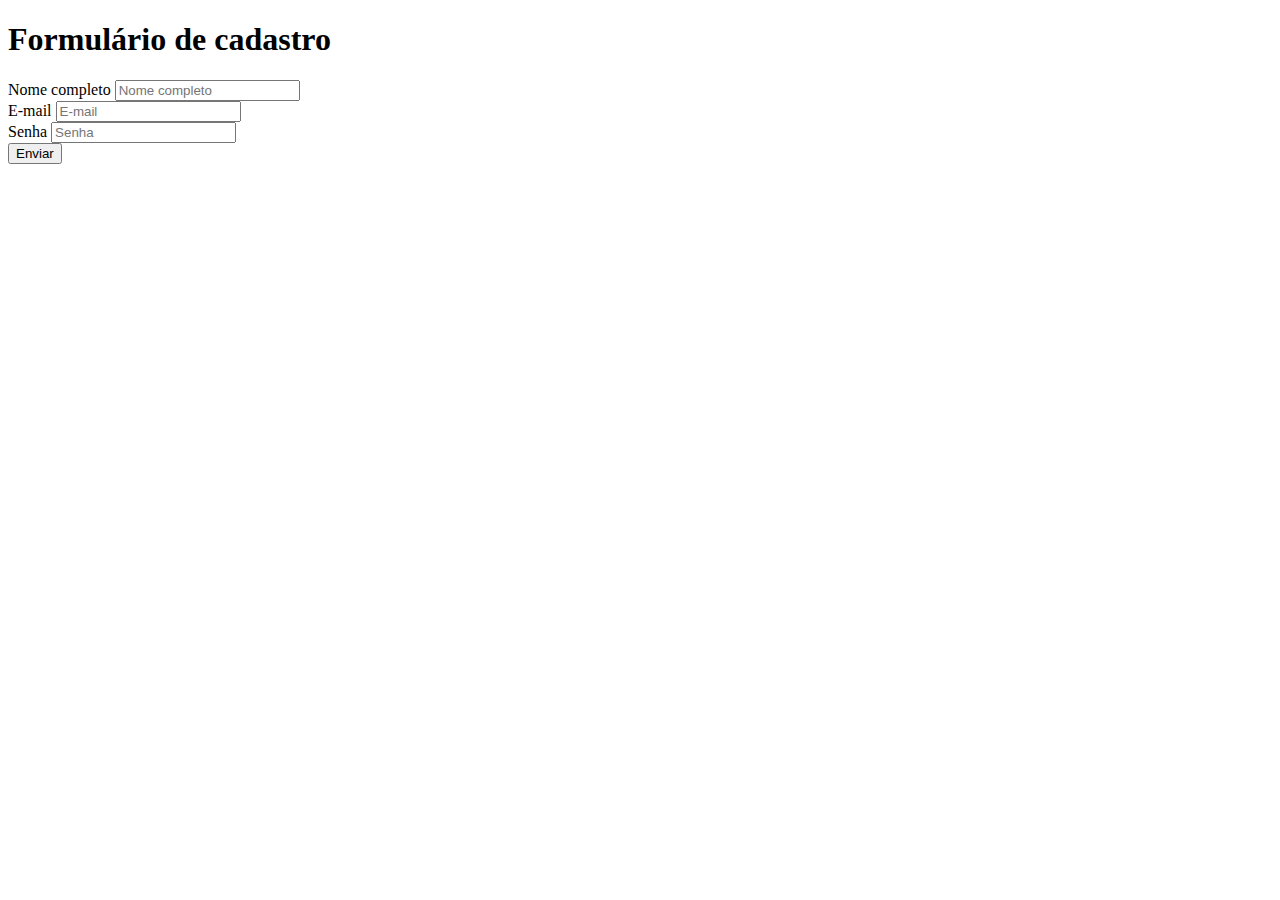
<file: index.html>
<!DOCTYPE html>
<html lang="pt-br">
<head>
    <meta charset="UTF-8">
    <meta name="viewport" content="width=device-width, initial-scale=1.0">
    <title>Formulario</title>
</head>
<body>
    <main>

        <h1>Formulário de cadastro</h1>

        <form>
            <label for="nome">Nome completo</label>
            <input placeholder="Nome completo" id="nome" type="text">
            <br>

            <label for="email">E-mail</label>
            <input placeholder="E-mail" id="email" type="email">
            <br>

            <label for="senha">Senha</label>
            <input placeholder="Senha" id="senha" type="password">
            <br>

            <button type="submit">Enviar</button>
        </form>
    </main>
</body>
</html>
</file>
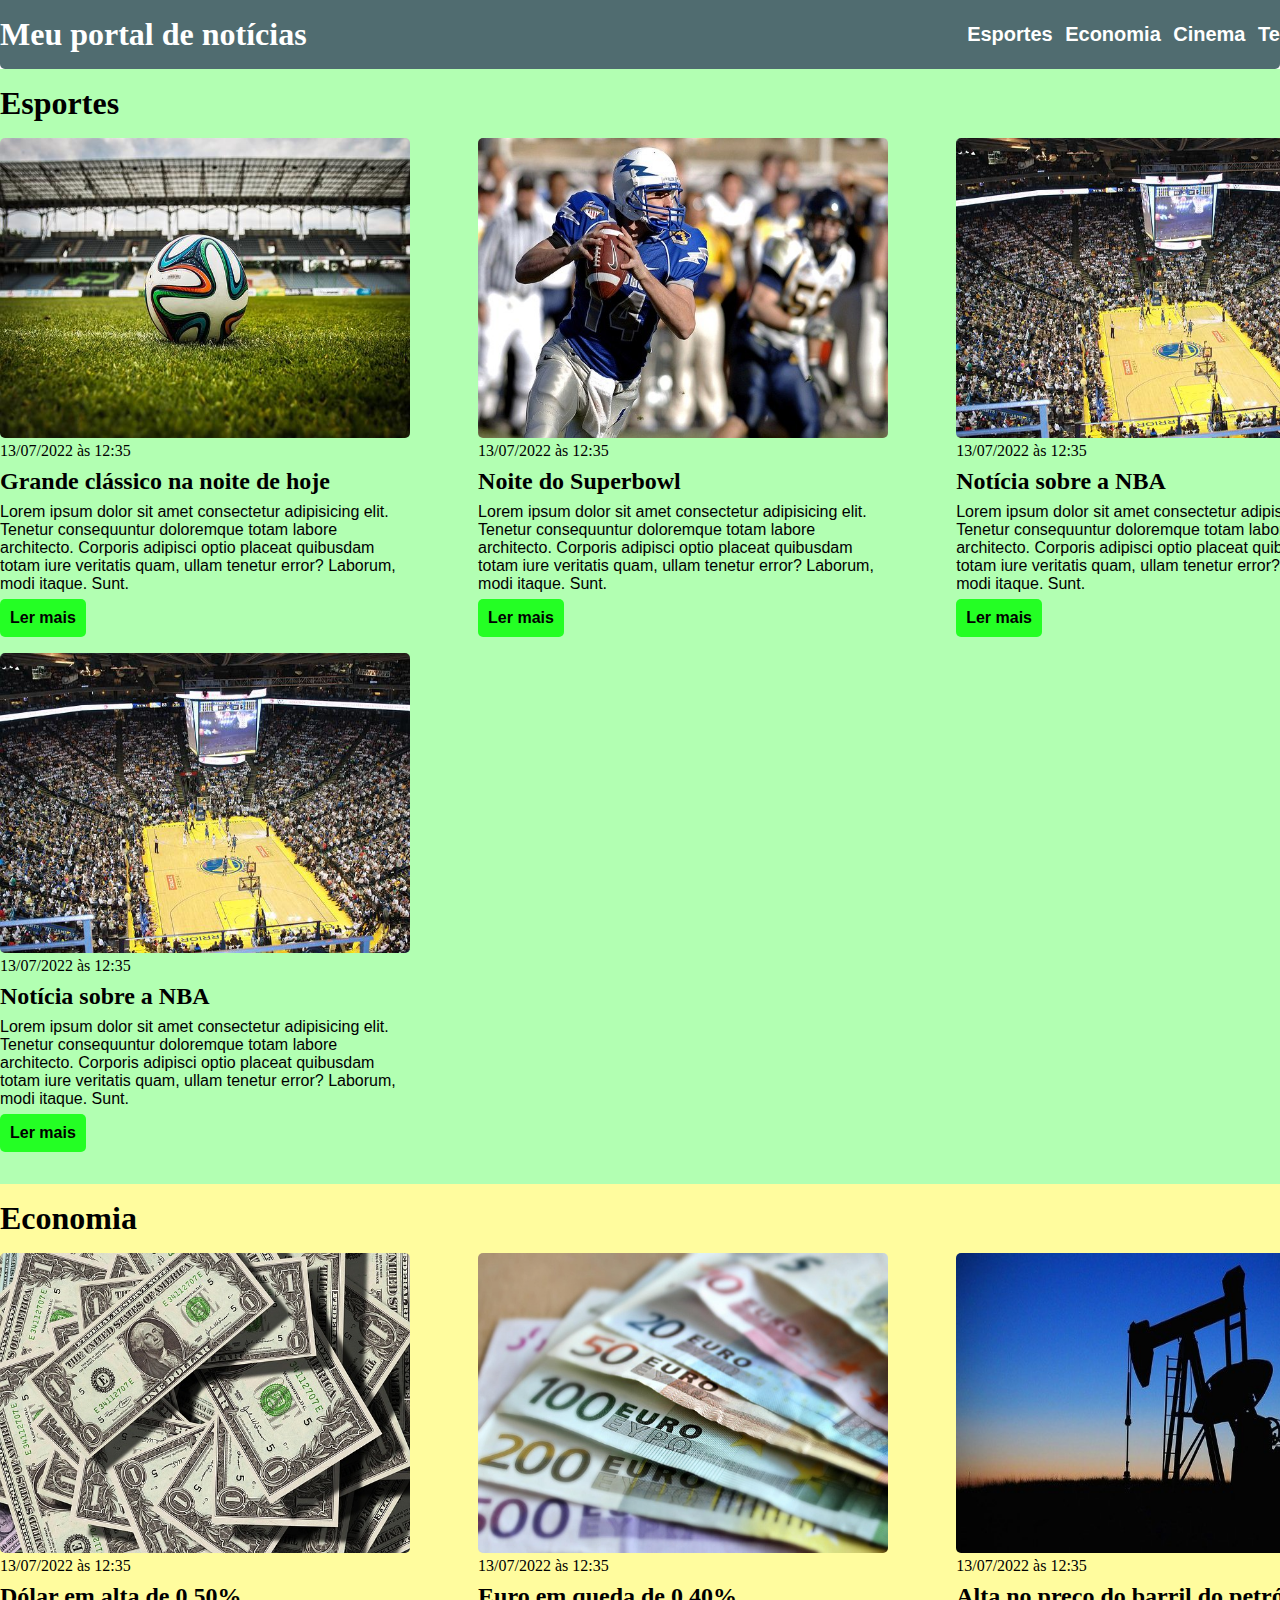
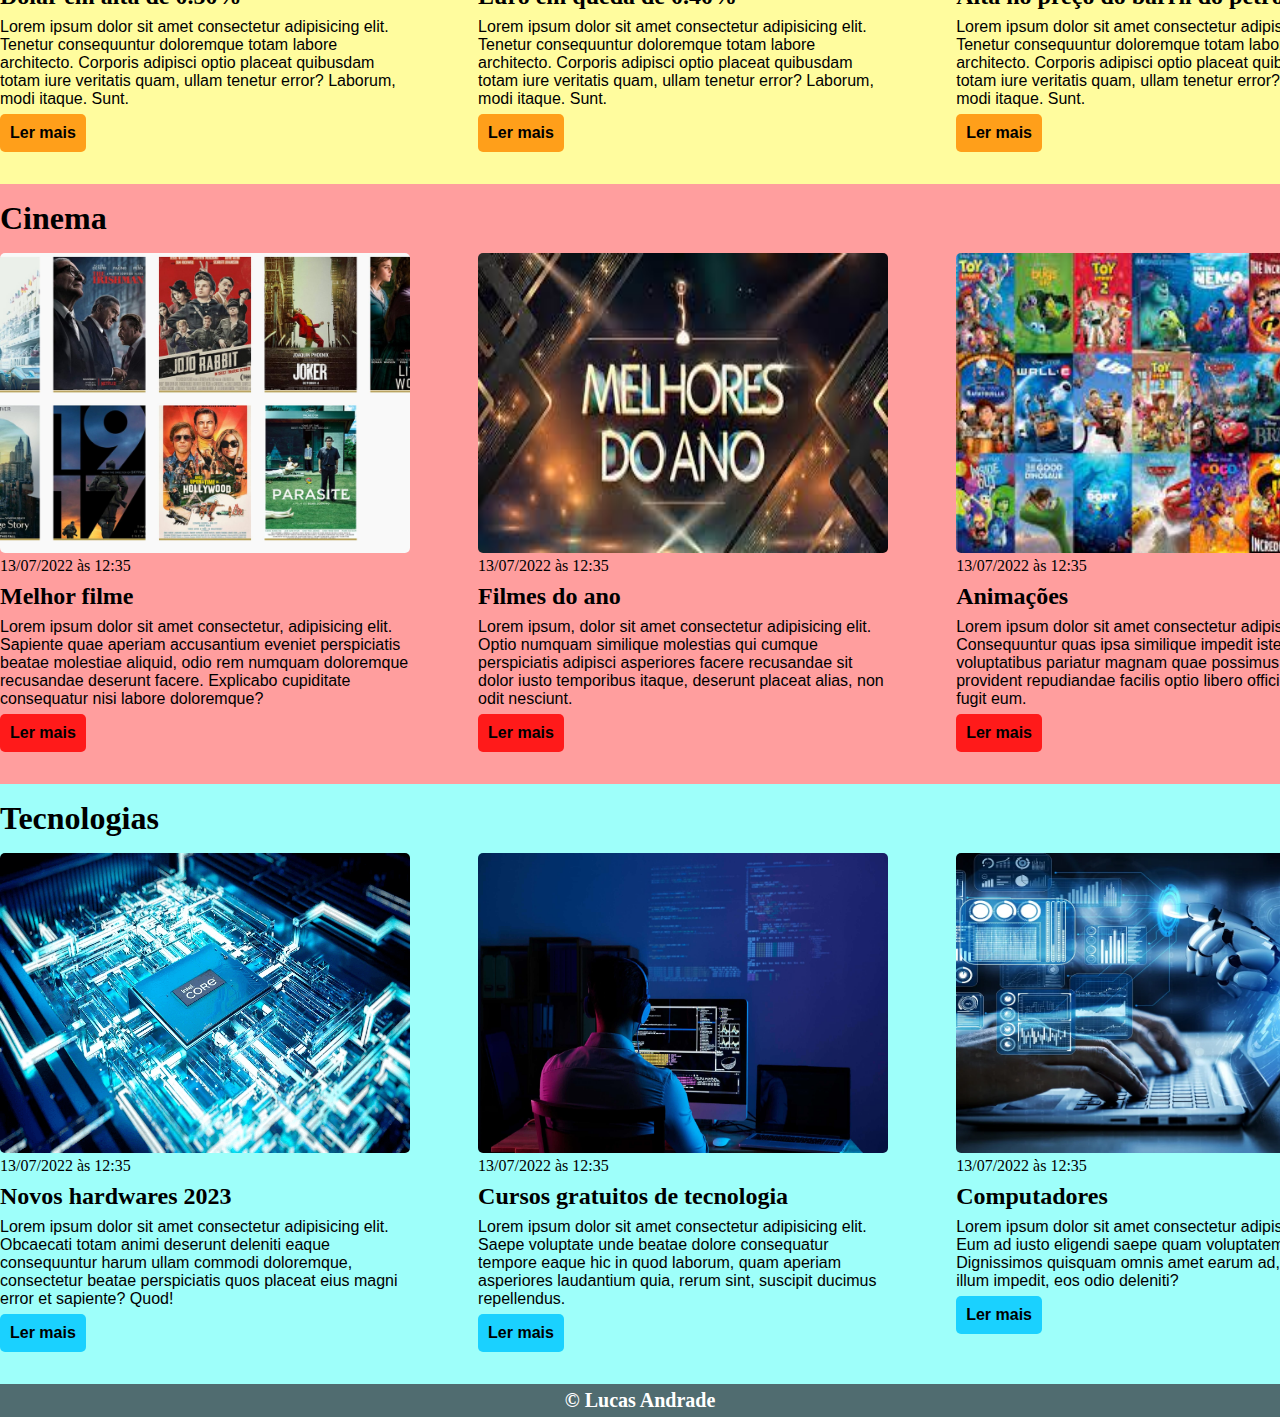
<file: Portal_noticias/index.html>
<!DOCTYPE html>
<html lang="pt-BR">
<head>
    <meta charset="UTF-8">
    <meta http-equiv="X-UA-Compatible" content="IE=edge">
    <meta name="viewport" content="width=device-width, initial-scale=1.0">
    <title>Meu portal de notícias</title>
    <link rel="stylesheet" href="./main.css" />
</head>
<body>
    <header>
        <div class="container">
            <h1>Meu portal de notícias</h1>
            <nav>
                <ul>
                    <li>
                        <a href="#esporte" title="Ir para a seção de esportes">Esportes</a>
                    </li>
                    <li>
                        <a href="#economia" title="Ir para a seção de notícias">Economia</a>
                    </li>
                    <li>
                        <a href="#cinema" title="Ir para a seção de cinema">Cinema</a>
                    </li>
                    <li>
                        <a href="#tecnologia" title="Ir para a seção de tecnologia">Tecnologia</a>
                    </li>
                </ul>
            </nav>
        </div>
    </header>
    <main>
        <section id="esporte">
            <div class="container">
                <h2>Esportes</h2>
                <div class="artigos">
                    <article>
                        <img src="./imagens/futebol.jpg" alt="Bola de futebol no gramado" />
                        <header>
                            <time class="data">13/07/2022 às 12:35</time>
                        </header>
                        <h3>Grande clássico na noite de hoje</h3>
                        <p>
                            Lorem ipsum dolor sit amet consectetur adipisicing elit. Tenetur consequuntur doloremque totam labore architecto. Corporis adipisci optio placeat quibusdam totam iure veritatis quam, ullam tenetur error? Laborum, modi itaque. Sunt.
                        </p>
                        <a href="#" title="Leia a notícia completa">Ler mais</a>
                    </article>
                    <article>
                        <img src="./imagens/futebol-americano.jpg" alt="Jogador de futebol americano correndo com a bola na mão" />
                        <header>
                            <time class="data">13/07/2022 às 12:35</time>
                        </header>
                        <h3>Noite do Superbowl</h3>
                        <p>
                            Lorem ipsum dolor sit amet consectetur adipisicing elit. Tenetur consequuntur doloremque totam labore architecto. Corporis adipisci optio placeat quibusdam totam iure veritatis quam, ullam tenetur error? Laborum, modi itaque. Sunt.
                        </p>
                        <a href="#" title="Leia a notícia completa">Ler mais</a>
                    </article>
                    <article>
                        <img src="./imagens/basquete.jpg" title="Vista aérea de uma quadra de basquete" />
                        <header>
                            <time class="data">13/07/2022 às 12:35</time>
                        </header>
                        <h3>Notícia sobre a NBA</h3>
                        <p>
                            Lorem ipsum dolor sit amet consectetur adipisicing elit. Tenetur consequuntur doloremque totam labore architecto. Corporis adipisci optio placeat quibusdam totam iure veritatis quam, ullam tenetur error? Laborum, modi itaque. Sunt.
                        </p>
                        <a href="#" title="Leia a notícia completa">Ler mais</a>
                    </article>
                    <article>
                        <img src="./imagens/basquete.jpg" title="Vista aérea de uma quadra de basquete" />
                        <header>
                            <time class="data">13/07/2022 às 12:35</time>
                        </header>
                        <h3>Notícia sobre a NBA</h3>
                        <p>
                            Lorem ipsum dolor sit amet consectetur adipisicing elit. Tenetur consequuntur doloremque totam labore architecto. Corporis adipisci optio placeat quibusdam totam iure veritatis quam, ullam tenetur error? Laborum, modi itaque. Sunt.
                        </p>
                        <a href="#" title="Leia a notícia completa">Ler mais</a>
                    </article>
                </div>
            </div>
        </section>
        <section id="economia">
            <div class="container">
                <h2>Economia</h2>
                <div class="artigos">
                    <article>
                        <img src="./imagens/dolares.jpg" alt="Muitos dólares" />
                        <header>
                            <time class="data">13/07/2022 às 12:35</time>
                        </header>
                        <h3>Dólar em alta de 0.50%</h3>
                        <p>
                            Lorem ipsum dolor sit amet consectetur adipisicing elit. Tenetur consequuntur doloremque totam labore architecto. Corporis adipisci optio placeat quibusdam totam iure veritatis quam, ullam tenetur error? Laborum, modi itaque. Sunt.
                        </p>
                        <a href="#" title="Leia a notícia completa">Ler mais</a>
                    </article>
                    <article>
                        <img src="./imagens/euro.jpg" alt="Várias notas de euro" />
                        <header>
                            <time class="data">13/07/2022 às 12:35</time>
                        </header>
                        <h3>Euro em queda de 0.40%</h3>
                        <p>
                            Lorem ipsum dolor sit amet consectetur adipisicing elit. Tenetur consequuntur doloremque totam labore architecto. Corporis adipisci optio placeat quibusdam totam iure veritatis quam, ullam tenetur error? Laborum, modi itaque. Sunt.
                        </p>
                        <a href="#" title="Leia a notícia completa">Ler mais</a>
                    </article>
                    <article>
                        <img src="./imagens/petroleo.jpg" alt="Extração de petróleo" />
                        <header>
                            <time class="data">13/07/2022 às 12:35</time>
                        </header>
                        <h3>Alta no preço do barril do petróleo</h3>
                        <p>
                            Lorem ipsum dolor sit amet consectetur adipisicing elit. Tenetur consequuntur doloremque totam labore architecto. Corporis adipisci optio placeat quibusdam totam iure veritatis quam, ullam tenetur error? Laborum, modi itaque. Sunt.
                        </p>
                        <a href="#" title="Leia a notícia completa">Ler mais</a>
                    </article>
                </div>
            </div>
        </section>
        <section id="cinema">
            <div class="container">
                <h2>Cinema</h2>
                <div class="artigos">
                    <article>
                        <img src="./imagens/melhorFilmejpg.jpg" alt="Bola de futebol no gramado" />
                        <header>
                            <time class="data">13/07/2022 às 12:35</time>
                        </header>
                        <h3>Melhor filme</h3>
                        <p>
                            Lorem ipsum dolor sit amet consectetur, adipisicing elit. Sapiente quae aperiam accusantium eveniet perspiciatis beatae molestiae aliquid, odio rem numquam doloremque recusandae deserunt facere. Explicabo cupiditate consequatur nisi labore doloremque?    
                        </p>
                        <a href="#" title="Leia a notícia completa">Ler mais</a>
                    </article>
                    <article>
                        <img src="./imagens/filmesAnojpg.jpg" alt="Jogador de futebol americano correndo com a bola na mão" />
                        <header>
                            <time class="data">13/07/2022 às 12:35</time>
                        </header>
                        <h3>Filmes do ano</h3>
                        <p>
                            Lorem ipsum, dolor sit amet consectetur adipisicing elit. Optio numquam similique molestias qui cumque perspiciatis adipisci asperiores facere recusandae sit dolor iusto temporibus itaque, deserunt placeat alias, non odit nesciunt.
                        </p>
                        <a href="#" title="Leia a notícia completa">Ler mais</a>
                    </article>
                    <article>
                        <img src="./imagens/animacoes.jpg" title="Vista aérea de uma quadra de basquete" />
                        <header>
                            <time class="data">13/07/2022 às 12:35</time>
                        </header>
                        <h3>Animações</h3>
                        <p>
                            Lorem ipsum dolor sit amet consectetur adipisicing elit. Consequuntur quas ipsa similique impedit iste quibusdam voluptatibus pariatur magnam quae possimus laborum provident repudiandae facilis optio libero officia quidem, fugit eum.
                        </p>
                        <a href="#" title="Leia a notícia completa">Ler mais</a>
                    </article>
                </div>
            </div>
        </section>
        <section id="tecnologia">
            <div class="container">
                <h2>Tecnologias</h2>
                <div class="artigos">
                    <article>
                        <img src="./imagens/novosHardwares.png" alt="Bola de futebol no gramado" />
                        <header>
                            <time class="data">13/07/2022 às 12:35</time>
                        </header>
                        <h3>Novos hardwares 2023</h3>
                        <p>
                            Lorem ipsum dolor sit amet consectetur adipisicing elit. Obcaecati totam animi deserunt deleniti eaque consequuntur harum ullam commodi doloremque, consectetur beatae perspiciatis quos placeat eius magni error et sapiente? Quod!
                        </p>
                        <a href="#" title="Leia a notícia completa">Ler mais</a>
                    </article>
                    <article>
                        <img src="./imagens/cursosGratuitos.jpg" alt="Jogador de futebol americano correndo com a bola na mão" />
                        <header>
                            <time class="data">13/07/2022 às 12:35</time>
                        </header>
                        <h3>Cursos gratuitos de tecnologia</h3>
                        <p>
                            Lorem ipsum dolor sit amet consectetur adipisicing elit. Saepe voluptate unde beatae dolore consequatur tempore eaque hic in quod laborum, quam aperiam asperiores laudantium quia, rerum sint, suscipit ducimus repellendus.
                        </p>
                        <a href="#" title="Leia a notícia completa">Ler mais</a>
                    </article>
                    <article>
                        <img src="./imagens/computadores.webp" title="Vista aérea de uma quadra de basquete" />
                        <header>
                            <time class="data">13/07/2022 às 12:35</time>
                        </header>
                        <h3>Computadores</h3>
                        <p>
                            Lorem ipsum dolor sit amet consectetur adipisicing elit. Eum ad iusto eligendi saepe quam voluptatem nulla velit. Dignissimos quisquam omnis amet earum ad, aut veniam illum impedit, eos odio deleniti?
                        </p>
                        <a href="#" title="Leia a notícia completa">Ler mais</a>
                    </article>
                </div>
            </div>
        </section>
    </main>
    <footer>
        <div>
            &copy; Lucas Andrade
        </div>
    </footer>
</body>
</html>
</file>
<file: Portal_noticias/main.css>
* {
    box-sizing: border-box;
    margin: 0;
    padding: 0;
}

body > header{
    background: rgb(80, 108, 112);
    padding: 16px 0;
    margin: 0 auto;
    border-bottom-left-radius: 5px;
    border-bottom-right-radius: 5px;
}

header h1{
    color: white;
}

header li {
    display: inline;
    margin: 4px;
    font-family: Arial, Helvetica, sans-serif;
    font-weight: bold;
}

header li a{
    color: white;
    font-size: 20px;
    text-decoration: none;
}

.container {
    width: 1366px;
    margin: 0 auto;
}

header .container{
    display: flex;
    align-items: center;
    justify-content: space-between;
}

.artigos{
    display: flex;
    flex-wrap: wrap;
    justify-content: space-between;
}

.artigos article img{
    width: 100%;
    height: 300px;
    border-radius: 5px;
}

.artigos article{
    width: 30%;
}

section{
    padding: 16px 0;
}

section h2,
.artigos article{
    margin-bottom: 16px;
}

.artigos article h3{
    margin-top: 8px;
    margin-bottom: 8px;
}

.artigos article a {
    padding: 10px;
    border-radius: 5px;
    display: inline-block;
    text-decoration: none;
    font-weight: bold;
    margin-top: 6px;
}

.artigos article p,
.artigos article a{
    font-family: Arial, Helvetica, sans-serif;
}

.artigos article h3{
    font-size: 24px;
}

section h2{
    font-size: 32px;
}

#esporte{
    background-color: rgba(0, 255, 0, 0.3);
}

#esporte .artigos article a{
    background-color: rgba(0, 255, 0, 0.8);
    color: black;
}

#esporte .artigos article a:hover{
    color: white;
}

#economia{
    background-color: #fffa65a1;
}

#economia .artigos article a{
    background-color: #ff9f1a;
    color: black;
}

#economia .artigos article a:hover{
    color: white;
}


#cinema{
    background-color: #ff6565a1;
}

#cinema .artigos article a{
    background-color: #ff1a1a;
    color: black;
}

#cinema .artigos article a:hover{
    color: white;
}

#tecnologia{
    background-color: #65fff7a1;
}

#tecnologia .artigos article a{
    background-color: #1ad1ff;
    color: black;
}

#tecnologia .artigos article a:hover{
    color: white;
}

footer{
    margin: 0 auto;
    padding: 5px 0;
    background: rgb(80, 108, 112);
}

footer div{
    text-align: center;
    color: white;
    font-size: 20px;
    font-weight: bold;
}
</file>
